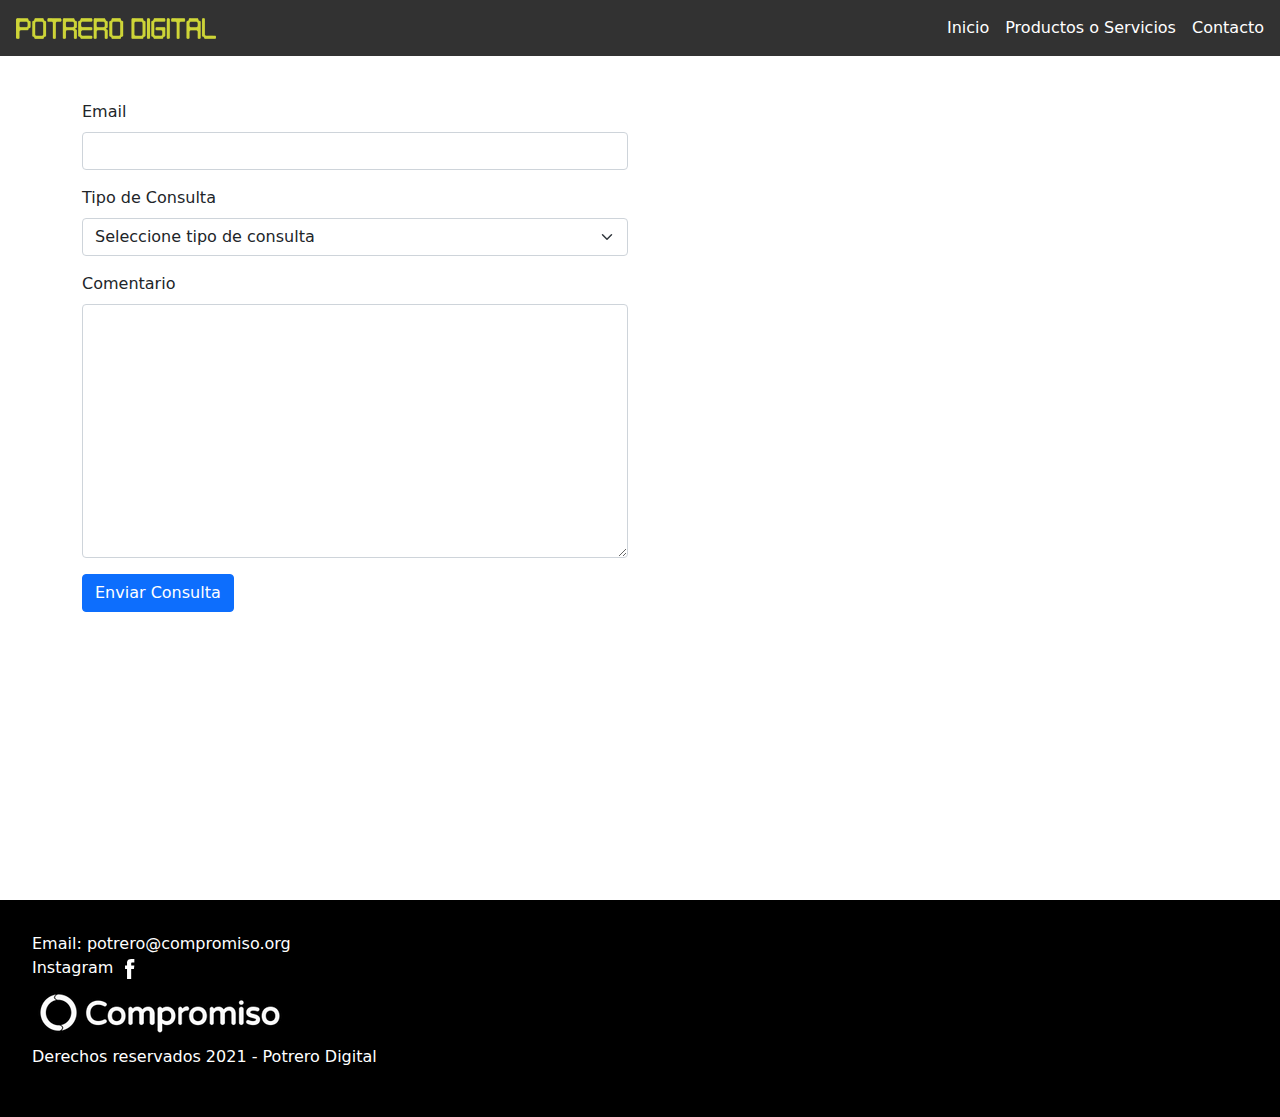
<file: contacto.html>
<!DOCTYPE html>
<html lang="en">
<head>
    <meta charset="UTF-8">
    <meta http-equiv="X-UA-Compatible" content="IE=edge">
    <meta name="viewport" content="width=device-width, initial-scale=1.0">
    <title>Mi Proyecto | Contacto</title>

    <link rel="stylesheet" href="https://pro.fontawesome.com/releases/v5.10.0/css/all.css" integrity="sha384-AYmEC3Yw5cVb3ZcuHtOA93w35dYTsvhLPVnYs9eStHfGJvOvKxVfELGroGkvsg+p" crossorigin="anonymous"/>
    <link rel="preconnect" href="https://fonts.googleapis.com">
    <link rel="preconnect" href="https://fonts.gstatic.com" crossorigin>
    <link href="https://fonts.googleapis.com/css2?family=Open+Sans:wght@300;400;700&display=swap" rel="stylesheet">

    <link rel="stylesheet" href="css/bootstrap.css">
    <link rel="stylesheet" href="css/estilos.css">
</head>
<body>
    <!-- Cabecera -->
    <header class="cabecera">
        <a href="">
            <img class="cabecera__logo" src="imagenes/potrero_digital_2021_edited.webp" alt="Logotipo">
        </a>
        <!-- Navegacion de mi sitio web -->
        <nav class="navegacion">
            <ul class="navegacion__lista">
                <li><a href="index.html">Inicio</a></li>
                <li><a href="productos-servicios.html">Productos o Servicios</a></li>
                <li><a href="contacto.html">Contacto</a></li>
            </ul>
        </nav>
    </header>

    <main>
        <section class="seccion-form">
            <div class="container">
                <div class="row">
                    <div class="col-12 col-md-6">
                        <form>
                            <div class="mb-3">
                              <label for="exampleInputEmail1" class="form-label">Email</label>
                              <input type="email" class="form-control" id="exampleInputEmail1" aria-describedby="emailHelp">
                            </div>
                            <div class="mb-3">
                                <label for="" class="form-label">Tipo de Consulta</label>
                                <select class="form-select" aria-label="Default select example">
                                    <option selected>Seleccione tipo de consulta</option>
                                    <option value="1">Ayuda</option>
                                    <option value="2">Reclamo</option>
                                    <option value="3">Compra</option>
                                </select>
                            </div>
                            <div class="mb-3">
                              <label for="Comentario" class="form-label">Comentario</label>
                              <textarea class="form-control" name="comentario" id="" cols="30" rows="10"></textarea>
                            </div>
                            
                            <button type="submit" class="btn btn-primary">Enviar Consulta</button>
                        </form>
                    </div>
                    <div class="col-12 col-md-6">
                        <iframe class="iframe" src="https://www.google.com/maps/embed?pb=!1m18!1m12!1m3!1d105073.26483387475!2d-58.503338712402304!3d-34.615803735965876!2m3!1f0!2f0!3f0!3m2!1i1024!2i768!4f13.1!3m3!1m2!1s0x95bcca3b4ef90cbd%3A0xa0b3812e88e88e87!2sBuenos%20Aires%2C%20CABA!5e0!3m2!1ses!2sar!4v1635975779837!5m2!1ses!2sar" width="800" height="600" style="border:0;" allowfullscreen="" loading="lazy"></iframe>
                    </div>
                </div>
            </div>
        </section>
    </main>

    <!-- Pie de pagina -->
    <footer class="footer">
        <span>Email: <a href="mailto:potrero@compromiso.org">potrero@compromiso.org</a></span>
        <div>
            <a href="https://twitter.com/?lang=es" target="_blank">
                <i class="fab fa-twitter"></i>
            </a>
            <a href="https://www.instagram.com/?hl=es" target="_blank">
                Instagram
            </a>
            <a href="https://es-la.facebook.com/" target="_blank">
                <img src="imagenes/facebook.svg" alt="Logotipo facebook">
            </a>
        </div>
        <img src="imagenes/compromiso.webp" alt="Logotipo Compromiso">
        <p>Derechos reservados 2021 - Potrero Digital</p>
    </footer>

    <script src="js/bootstrap.bundle.js"></script>
</body>
</html>
</file>
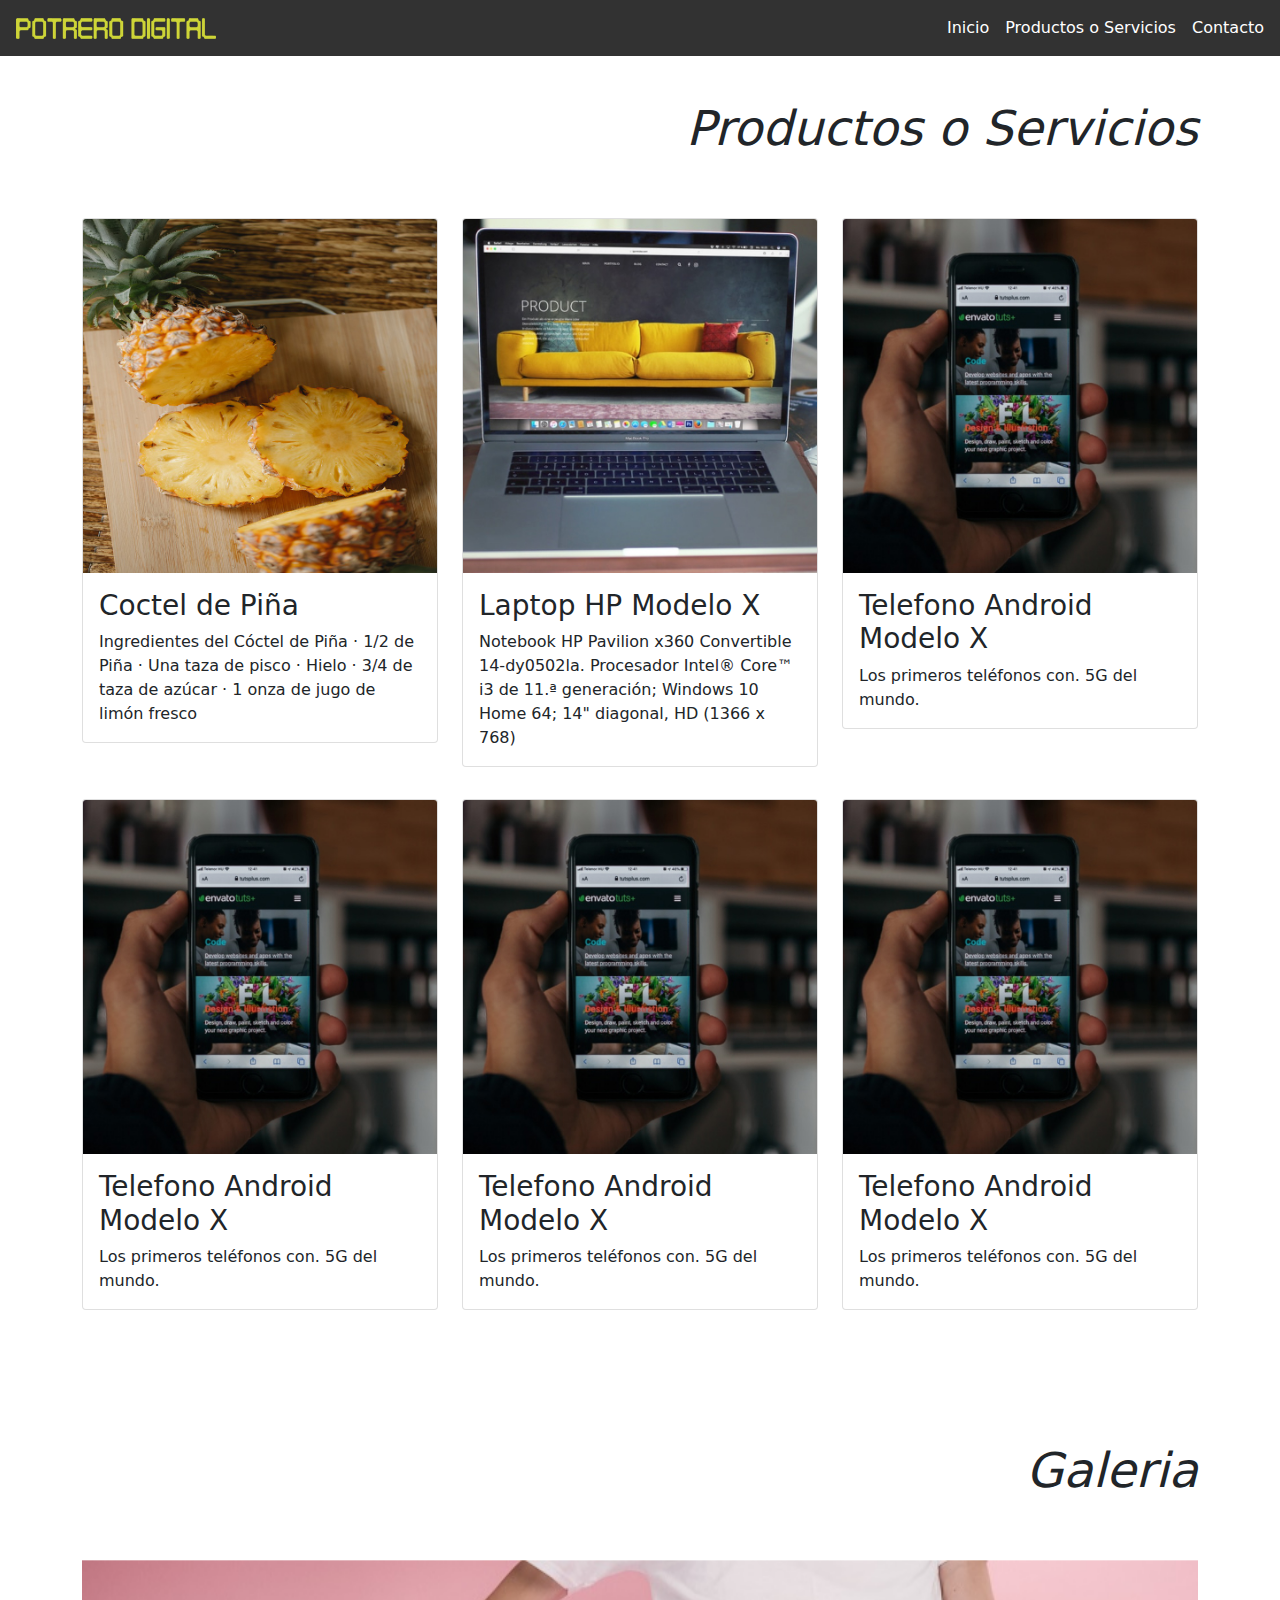
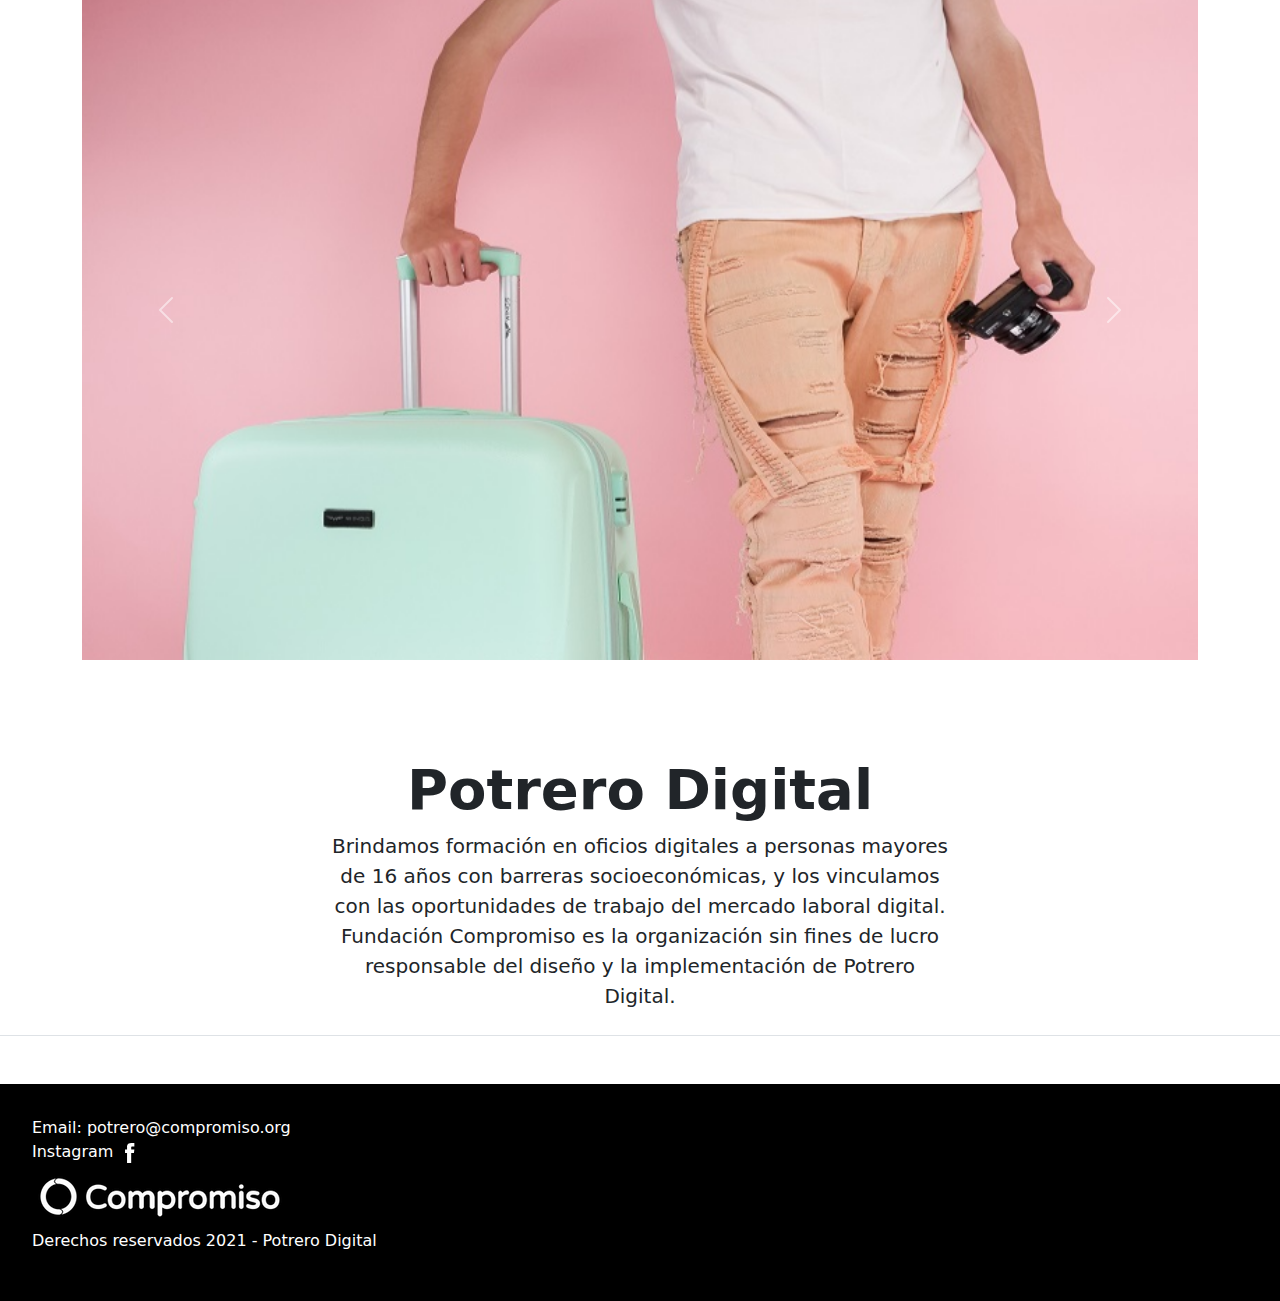
<file: productos-servicios.html>
<!DOCTYPE html>
<html lang="en">
<head>
    <meta charset="UTF-8">
    <meta http-equiv="X-UA-Compatible" content="IE=edge">
    <meta name="viewport" content="width=device-width, initial-scale=1.0">
    <title>Mi Proyecto | Productos o Servicios</title>

    <link rel="stylesheet" href="https://pro.fontawesome.com/releases/v5.10.0/css/all.css" integrity="sha384-AYmEC3Yw5cVb3ZcuHtOA93w35dYTsvhLPVnYs9eStHfGJvOvKxVfELGroGkvsg+p" crossorigin="anonymous"/>
    <link rel="preconnect" href="https://fonts.googleapis.com">
    <link rel="preconnect" href="https://fonts.gstatic.com" crossorigin>
    <link href="https://fonts.googleapis.com/css2?family=Open+Sans:wght@300;400;700&display=swap" rel="stylesheet">

    <link rel="stylesheet" href="css/bootstrap.css">
    <link rel="stylesheet" href="css/estilos.css">
</head>
<body>
    <!-- Cabecera -->
    <header class="cabecera">
        <a href="">
            <img class="cabecera__logo" src="imagenes/potrero_digital_2021_edited.webp" alt="Logotipo">
        </a>
        <!-- Navegacion de mi sitio web -->
        <nav class="navegacion">
            <ul class="navegacion__lista">
                <li><a href="index.html">Inicio</a></li>
                <li><a href="productos-servicios.html">Productos o Servicios</a></li>
                <li><a href="contacto.html">Contacto</a></li>
            </ul>
        </nav>
    </header>

    <main>
        <section class="seccion-cursos">
            <div class="container">
                <h2>Productos o Servicios</h2>
                <div class="row separacion-filas">
                    <div class="col-12 col-md-4">
                        <div class="card">
                            <img src="imagenes/foto-2.jpg" class="card-img-top" alt="Imagen 1">
                            <div class="card-body">
                                <h3>Coctel de Piña</h3>
                              <p class="card-text">Ingredientes del Cóctel de Piña · 1/2 de Piña · Una taza de pisco · Hielo · 3/4 de taza de azúcar · 1 onza de jugo de limón fresco </p>
                            </div>
                        </div>
                    </div>
                    <div class="col-12 col-md-4">
                        <div class="card">
                            <img src="imagenes/foto-3.jpg" class="card-img-top" alt="Imagen 2">
                            <div class="card-body">
                                <h3>Laptop HP Modelo X</h3>
                                <p class="card-text">Notebook HP Pavilion x360 Convertible 14-dy0502la. Procesador Intel® Core™ i3 de 11.ª generación; Windows 10 Home 64; 14" diagonal, HD (1366 x 768)</p>
                            </div>
                        </div>
                    </div>
                    <div class="col-12 col-md-4">
                        <div class="card">
                            <img src="imagenes/foto-4.jpg" class="card-img-top" alt="Imagen 3">
                            <div class="card-body">
                                <h3>Telefono Android Modelo X</h3>
                                <p class="card-text">Los primeros teléfonos con. 5G del mundo.</p>
                            </div>
                        </div>
                    </div>
                </div>

                <div class="row separacion-filas">
                    <div class="col-12 col-md-4">
                        <div class="card">
                            <img src="imagenes/foto-4.jpg" class="card-img-top" alt="Imagen 3">
                            <div class="card-body">
                                <h3>Telefono Android Modelo X</h3>
                                <p class="card-text">Los primeros teléfonos con. 5G del mundo.</p>
                            </div>
                        </div>
                    </div>
                    <div class="col-12 col-md-4">
                        <div class="card">
                            <img src="imagenes/foto-4.jpg" class="card-img-top" alt="Imagen 3">
                            <div class="card-body">
                                <h3>Telefono Android Modelo X</h3>
                                <p class="card-text">Los primeros teléfonos con. 5G del mundo.</p>
                            </div>
                        </div>
                    </div>
                    <div class="col-12 col-md-4">
                        <div class="card">
                            <img src="imagenes/foto-4.jpg" class="card-img-top" alt="Imagen 3">
                            <div class="card-body">
                                <h3>Telefono Android Modelo X</h3>
                                <p class="card-text">Los primeros teléfonos con. 5G del mundo.</p>
                            </div>
                        </div>
                    </div>
                </div>
            </div>
        </section>

        <section class="galeria">
            <div class="container">
                <div class="row">
                    <div class="col-12">
                        <h2>Galeria</h2>
                        <div id="carouselExampleControls" class="carousel slide" data-bs-ride="carousel">
                            <div class="carousel-inner">
                              <div class="carousel-item active">
                                <img src="imagenes/foto-1.jpg" class="d-block w-100" alt="...">
                              </div>
                              <div class="carousel-item">
                                <img src="imagenes/foto-2.jpg" class="d-block w-100" alt="...">
                              </div>
                              <div class="carousel-item">
                                <img src="imagenes/foto-3.jpg" class="d-block w-100" alt="...">
                              </div>
                            </div>
                            <button class="carousel-control-prev" type="button" data-bs-target="#carouselExampleControls" data-bs-slide="prev">
                              <span class="carousel-control-prev-icon" aria-hidden="true"></span>
                              <span class="visually-hidden">Previous</span>
                            </button>
                            <button class="carousel-control-next" type="button" data-bs-target="#carouselExampleControls" data-bs-slide="next">
                              <span class="carousel-control-next-icon" aria-hidden="true"></span>
                              <span class="visually-hidden">Next</span>
                            </button>
                          </div>
                    </div>
                </div>
            </div>
        </section>
        
        <section>
            <div class="px-4 pt-5 my-5 text-center border-bottom">
                <h1 class="display-4 fw-bold">Potrero Digital</h1>
                <div class="col-lg-6 mx-auto">
                  <p class="lead mb-4">Brindamos formación en oficios digitales a personas mayores de 16 años con barreras socioeconómicas, y los vinculamos con las oportunidades de trabajo del mercado laboral digital. Fundación Compromiso es la organización sin fines de lucro responsable del diseño y la implementación de Potrero Digital.</p>
                </div>
              </div>
        </section>
    </main>

    <!-- Pie de pagina -->
    <footer class="footer">
        <span>Email: <a href="mailto:potrero@compromiso.org">potrero@compromiso.org</a></span>
        <div>
            <a href="https://twitter.com/?lang=es" target="_blank">
                <i class="fab fa-twitter"></i>
            </a>
            <a href="https://www.instagram.com/?hl=es" target="_blank">
                Instagram
            </a>
            <a href="https://es-la.facebook.com/" target="_blank">
                <img src="imagenes/facebook.svg" alt="Logotipo facebook">
            </a>
        </div>
        <img src="imagenes/compromiso.webp" alt="Logotipo Compromiso">
        <p>Derechos reservados 2021 - Potrero Digital</p>
    </footer>

    <script src="js/bootstrap.bundle.js"></script>
</body>
</html>
</file>
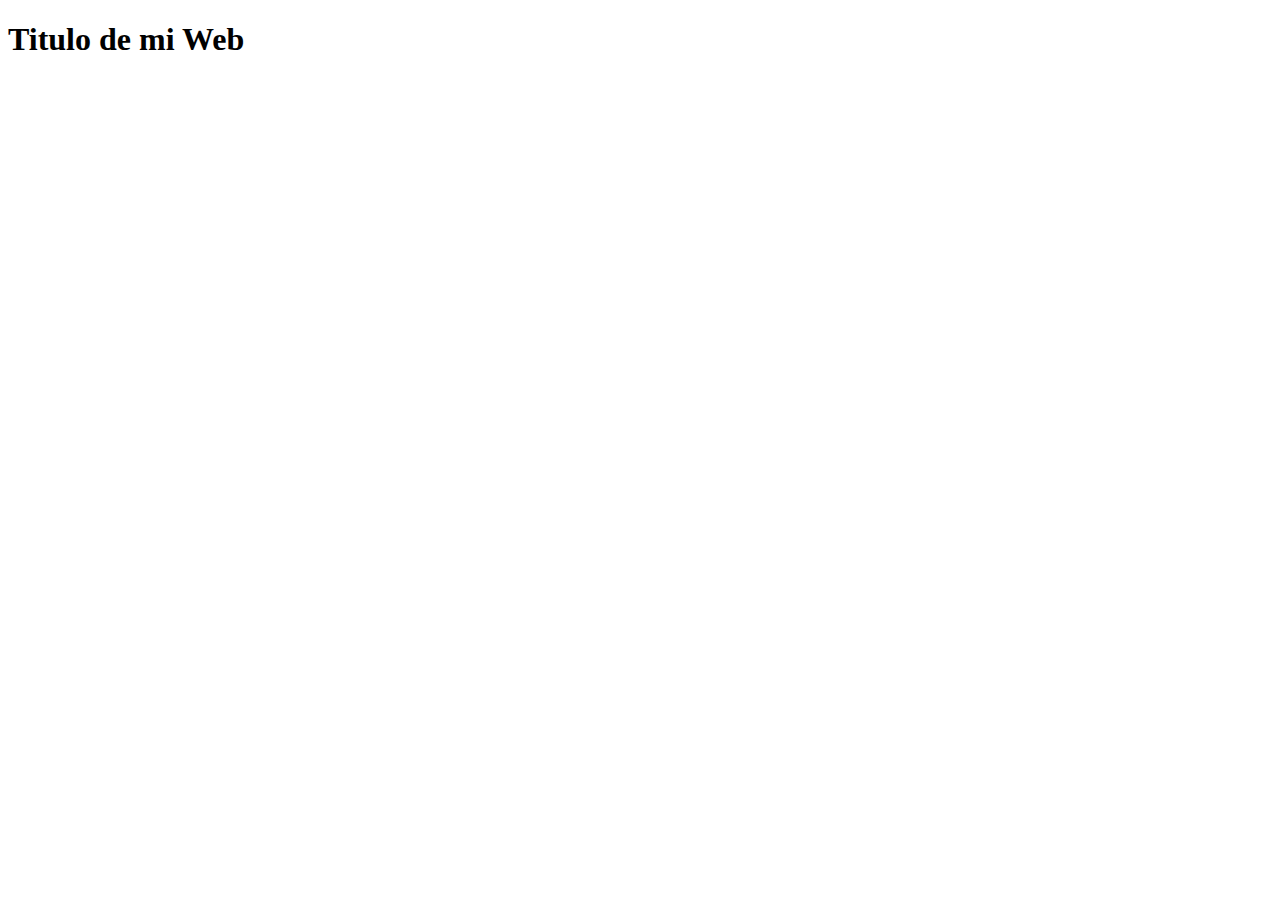
<file: prueba.html>
<!DOCTYPE html>
<html lang="en">
<head>
    <meta charset="UTF-8">
    <meta http-equiv="X-UA-Compatible" content="IE=edge">
    <meta name="viewport" content="width=device-width, initial-scale=1.0">
    <title>Pruebas</title>
    <!-- <link rel="stylesheet" href="css/bootstrap.css"> -->
    <link href="https://cdn.jsdelivr.net/npm/bootstrap@5.1.3/dist/css/bootstrap.min.css" rel="stylesheet" integrity="sha384-1BmE4kWBq78iYhFldvKuhfTAU6auU8tT94WrHftjDbrCEXSU1oBoqyl2QvZ6jIW3" crossorigin="anonymous">
</head>
<body>
    <h1>Titulo de mi Web</h1>


    <!-- <script src="js/bootstrap.bundle.js"></script> -->
    <script src="https://cdn.jsdelivr.net/npm/bootstrap@5.1.3/dist/js/bootstrap.bundle.min.js" integrity="sha384-ka7Sk0Gln4gmtz2MlQnikT1wXgYsOg+OMhuP+IlRH9sENBO0LRn5q+8nbTov4+1p" crossorigin="anonymous"></script>
</body>
</html>
</file>
<file: css/estilos.css>
/* Reseteo Estilos por defecto del navegador */
* {
    padding: 0;
    margin: 0;
    box-sizing: border-box;
}

a {
    color: white;
    text-decoration: none;
}

ul {
    list-style: none;
    padding-left: 0;
    margin-bottom: 0;
}

html {
    font-family: 'Open Sans', sans-serif;
}

main {
    min-height: 100vh;
}

/* Cabecera */

.cabecera {
    background-color: #323232;
    padding: 16px;
    display: flex;
    flex-direction: row;
    justify-content: space-between;

    position: fixed;
    width: 100%;
    top: 0;
    left: 0;
    z-index: 10000;
}

.cabecera__logo {
    width: 200px;
    vertical-align: middle;
}

.navegacion__lista {
    display: flex;
    gap: 16px;
}

/* Seccion 1 - Index */

.seccion1 {
    padding-top: 100px;
    min-height: 50vh;
    background-image: url('../imagenes/fondo-patron-potrerodigital.webp');
    background-repeat: no-repeat;
    background-size: cover;
    background-attachment: fixed;
    background-position: center;

    display: flex;
    justify-content: center;
    align-items: center;
}

.seccion1__fondo {
    background-color: rgba(50, 50, 50, 0.8);
    color: #ffffff;
    max-width: 500px;
    text-align: center;
    padding: 16px;
    
}

.seccion1__parrafo {
    margin-top: 16px;
}

/* Seccion 2 Index */

.seccion2 {
    background-image: linear-gradient(90deg, rgb(9, 17, 17) 25%, rgb(240, 236, 33) 63%);
    min-height: 100vh;

    display: flex;
    align-items: center;
    padding: 32px;
}

.seccion2__contenido {
    width: 50%;
    color: #ffffff;
}

.seccion2__subtitulo {
    font-size: 60px;
    color: #ffffff;
}

.seccion2__parrafo {
    margin-top: 16px;
    margin-bottom: 16px;
}

.seccion2__boton {
    display: inline-block;
    background-color: #ffffff;
    color: #000000;
    padding: 10px 20px;
    border-radius: 20px;
}

.seccion2__video {
    width: 100%;
    height: 300px;
    object-fit: cover;
}



/* Seccion 3 Estadisticas */

.seccion3 {
    /* background-color: yellow; */
    padding: 32px;
}

.seccion3__titulo {
    font-size: 80px;
    text-align: center;
    margin-bottom: 32px;
}

.cajas {
    display: flex;
    flex-direction: row;
    justify-content: center;
    gap: 20px;
}

.caja {
    /* background-color: #babbba; */
    color: white;
    width: 300px;
    height: 300px;
    border-radius: 50%;
    display: flex;
    flex-direction: column;
    justify-content: center;
    align-items: center;
    padding: 16px;
    border: 2px solid #F0EC21;
}

.caja__cantidad {
    font-size: 30px;
    color: #000000;
    font-weight: bold;
}

.caja__titulo {
    font-size: 14px;
    text-align: center;
    color: #000000;
}

/* Seccion 4 */

.seccion4 a{
    background-color: #00ff62;
    color: #000000;
    position: fixed;
    bottom: 32px;
    right: 32px;
    padding: 16px;
    border-radius: 10px;
}

/* Footer */

.footer {
    background-color: #000;
    color: #ffffff;
    padding: 32px;
}

/* Seccion Cursos  */

.seccion-cursos {
    /* background-color: yellow; */
    min-height: 100vh;
    padding: 100px 0;

}

.seccion-cursos h2, .galeria h2 {
    text-align: right;
    margin-bottom: 60px;
    font-size: 48px;
    font-style: italic;
}

.separacion-filas {
    margin-bottom: 32px;
}

.carousel-item {
    max-height: 700px;
}

.carousel-item img {
    width: 100%;
    height: 100%;
    object-fit: cover;
}

.seccion-form {
    padding: 100px 0;
}

.iframe {
    width: 100%;
}



@media (max-width:992px) {
    .cabecera {
        flex-direction: column;
    }

    .cabecera a {
        align-self: center;
    }

    .navegacion__lista {
        flex-wrap: wrap;
    }

    .seccion1 {
        padding-top: 100px;
        min-height: 80vh;
    }

    .seccion2 {
        flex-direction: column;
        gap: 20px;
    }

    .seccion2__contenido {
        width: 100%;
    }

    .seccion2__subtitulo {
        font-size: 30px;
    }

    .seccion3__titulo {
        font-size: 40px;
    }

    .cajas {
        flex-direction: column;
        align-items: center;
    }

    .caja {
        width: 200px;
        height: 200px;
    }
}
</file>
